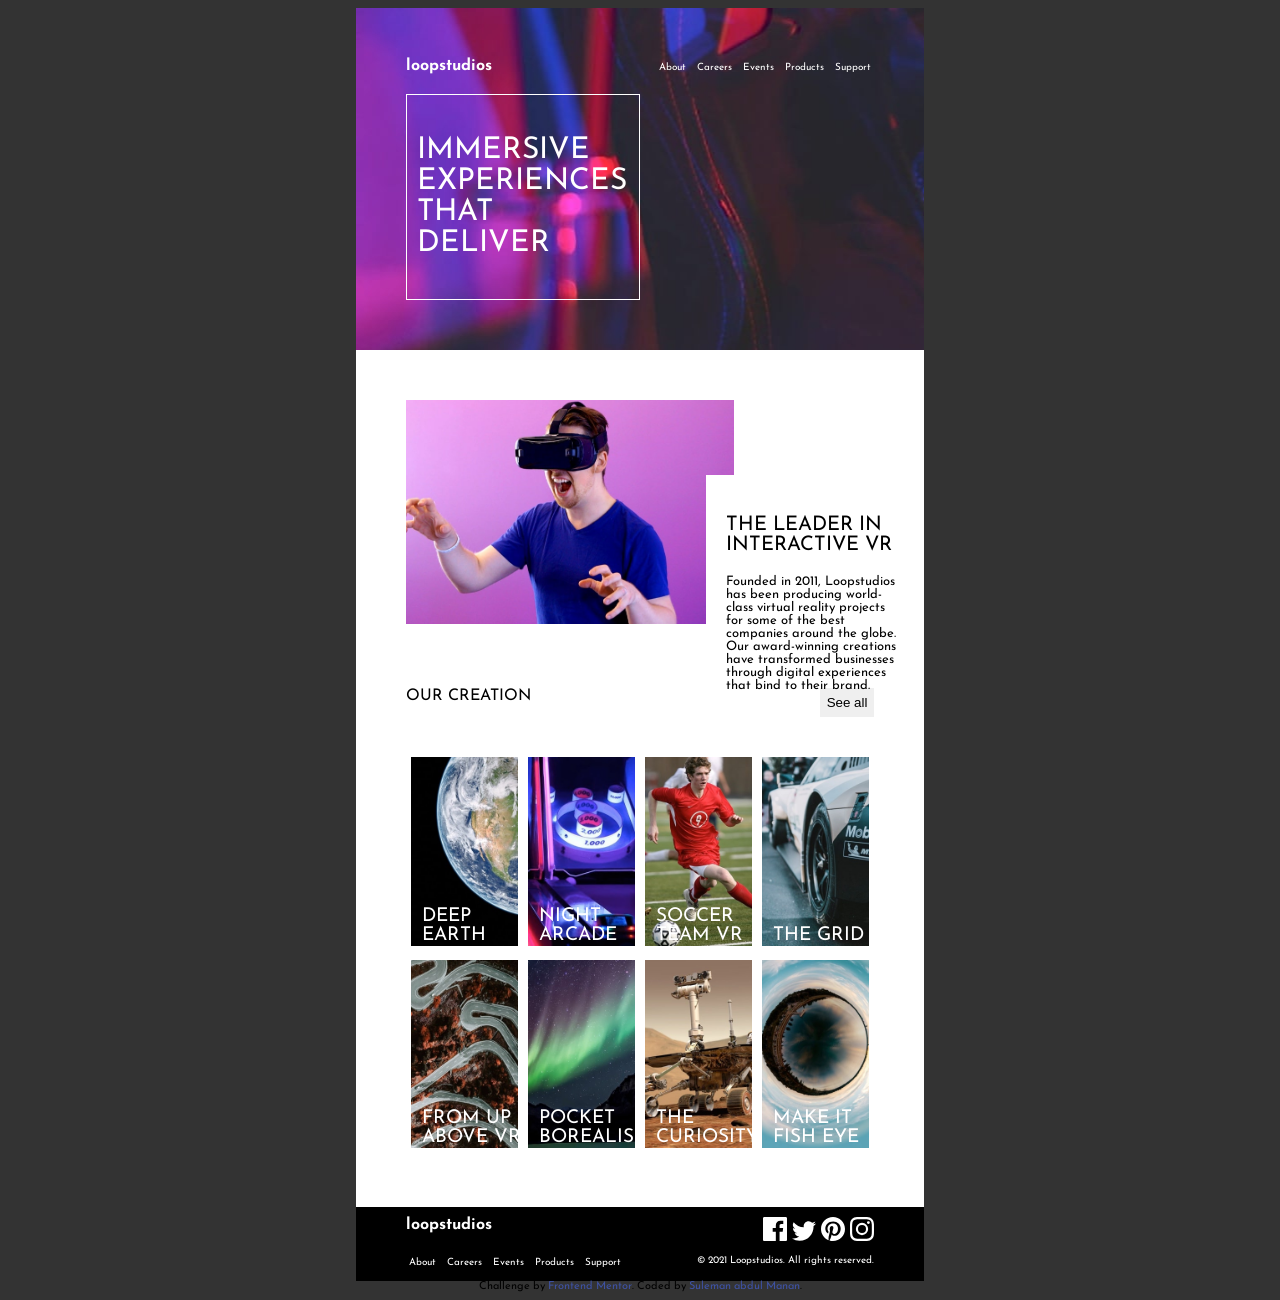
<file: index.html>
<!DOCTYPE html>
<html lang="en">
<head>
  <meta charset="UTF-8">
  <meta name="viewport" content="width=device-width, initial-scale=1.0"> <!-- displays site properly based on user's device -->

  <link rel="icon" type="image/png" sizes="32x32" href="./images/favicon-32x32.png">
  
  <title>Frontend Mentor | Loopstudios landing page</title>
  <link rel="stylesheet" type="text/css" href="loop.css">
  <!-- Feel free to remove these styles or customise in your own stylesheet 👍 -->
</head>
<body>
  <div class="container">
    <header>
      <div class="top">
        <div class="loopstudios"><a href="#">loopstudios</a></div>
        <div class="nav-bar">
          <a href="">About</a>
          <a href="">Careers</a>
          <a href="">Events</a>
          <a href="">Products</a>
          <a href="">Support</a>
        </div>
        <div id="hamburger-btn" onclick="openNav()">
          <div class="bar-1"></div>
          <div class="bar-2"></div>
          <div class="bar-3"></div>          
        </div>
        <div>
          <div class="overlay" id="myNav">
            <a href="javascript:void(0)" class="closebtn" onclick="closeNav()">&times;</a>
            <div class="menu">
              <a href="">About</a>
              <a href="">Careers</a>
              <a href="">Events</a>
              <a href="">Products</a>
              <a href="">Support</a>
            </div>
          </div>

        </div>
      </div>
      <div class="immersive">
        <p id="text-immer">Immersive experiences that deliver</p>
      </div>
    </header>
    <section>
      <div class="first">
        <div class="relative">
          <img src="images/desktop/image-interactive.jpg" alt="image" width="70%" class="interactive">
          <div class="absolute text-abs">
            
              <p id="text-header" style="font-size: 20px">The leader in interactive VR</p>

              <p id="text-body" style="font-size: 13px;">Founded in 2011, Loopstudios has been producing world-class virtual reality 
              projects for some of the best companies around the globe. Our award-winning 
              creations have transformed businesses through digital experiences that bind 
              to their brand.</p>
            
          </div>
        </div>
      </div>
      <div class="second">
        OUR CREATION
        <button class="btn">See all</button>
      </div>
      <div class="third">
        <div class="row">
          <div class="column">
            <img src="images/desktop/image-deep-earth.jpg">
            <div class="abs">Deep Earth</div>
          </div>
          <div class="column">
            <img src="images/desktop/image-night-arcade.jpg">
            <div class="abs">Night Arcade</div>
          </div>
          <div class="column">
            <img src="images/desktop/image-soccer-team.jpg">
            <div class="abs">Soccer Team VR</div>
          </div>
          <div class="column">
            <img src="images/desktop/image-grid.jpg">
            <div class="abs">The Grid</div>
          </div>
        </div>
        <div class="row">
          <div class="column">
            <img src="images/desktop/image-from-above.jpg">
            <div class="abs">From Up Above VR</div>
          </div>
          <div class="column">
            <img src="images/desktop/image-pocket-borealis.jpg">
            <div class="abs">Pocket borealis</div>
          </div>
          <div class="column">
            <img src="images/desktop/image-curiosity.jpg">
            <div class="abs">The curiosity</div>
          </div>
          <div class="column">
            <img src="images/desktop/image-fisheye.jpg">
            <div class="abs">Make It Fish Eye</div>
          </div>
        </div>
      </div>
    </section>
    <footer>
      <div class="left">
        <div class="loopstudios-foot"><a href="#">loopstudios</a></div>
        <div class="nav-bar-foot">
          <a href="">About</a>
          <a href="">Careers</a>
          <a href="">Events</a>
          <a href="">Products</a>
          <a href="">Support</a>
        </div>
      </div>
      <div class="right">
        <div class="icons">
          <i><svg width="24" height="24" xmlns="http://www.w3.org/2000/svg"><path d="M22.675 0H1.325C.593 0 0 .593 0 1.325v21.351C0 23.407.593 24 1.325 24H12.82v-9.294H9.692v-3.622h3.128V8.413c0-3.1 1.893-4.788 4.659-4.788 1.325 0 2.463.099 2.795.143v3.24l-1.918.001c-1.504 0-1.795.715-1.795 1.763v2.313h3.587l-.467 3.622h-3.12V24h6.116c.73 0 1.323-.593 1.323-1.325V1.325C24 .593 23.407 0 22.675 0z" fill="#FFF" fill-rule="nonzero"/></svg></i>
          <i><svg width="24" height="20" xmlns="http://www.w3.org/2000/svg"><path d="M24 2.557a9.83 9.83 0 01-2.828.775A4.932 4.932 0 0023.337.608a9.864 9.864 0 01-3.127 1.195A4.916 4.916 0 0016.616.248c-3.179 0-5.515 2.966-4.797 6.045A13.978 13.978 0 011.671 1.149a4.93 4.93 0 001.523 6.574 4.903 4.903 0 01-2.229-.616c-.054 2.281 1.581 4.415 3.949 4.89a4.935 4.935 0 01-2.224.084 4.928 4.928 0 004.6 3.419A9.9 9.9 0 010 17.54a13.94 13.94 0 007.548 2.212c9.142 0 14.307-7.721 13.995-14.646A10.025 10.025 0 0024 2.557z" fill="#FFF" fill-rule="nonzero"/></svg></i>
          <i><svg width="24" height="24" xmlns="http://www.w3.org/2000/svg"><path d="M12 0C5.373 0 0 5.372 0 12c0 5.084 3.163 9.426 7.627 11.174-.105-.949-.2-2.405.042-3.441.218-.937 1.407-5.965 1.407-5.965s-.359-.719-.359-1.782c0-1.668.967-2.914 2.171-2.914 1.023 0 1.518.769 1.518 1.69 0 1.029-.655 2.568-.994 3.995-.283 1.194.599 2.169 1.777 2.169 2.133 0 3.772-2.249 3.772-5.495 0-2.873-2.064-4.882-5.012-4.882-3.414 0-5.418 2.561-5.418 5.207 0 1.031.397 2.138.893 2.738a.36.36 0 01.083.345l-.333 1.36c-.053.22-.174.267-.402.161-1.499-.698-2.436-2.889-2.436-4.649 0-3.785 2.75-7.262 7.929-7.262 4.163 0 7.398 2.967 7.398 6.931 0 4.136-2.607 7.464-6.227 7.464-1.216 0-2.359-.631-2.75-1.378l-.748 2.853c-.271 1.043-1.002 2.35-1.492 3.146C9.57 23.812 10.763 24 12 24c6.627 0 12-5.373 12-12 0-6.628-5.373-12-12-12z" fill="#FFF" fill-rule="nonzero"/></svg></i>
          <i><svg width="24" height="24" xmlns="http://www.w3.org/2000/svg"><path d="M12 2.163c3.204 0 3.584.012 4.85.07 3.252.148 4.771 1.691 4.919 4.919.058 1.265.069 1.645.069 4.849 0 3.205-.012 3.584-.069 4.849-.149 3.225-1.664 4.771-4.919 4.919-1.266.058-1.644.07-4.85.07-3.204 0-3.584-.012-4.849-.07-3.26-.149-4.771-1.699-4.919-4.92-.058-1.265-.07-1.644-.07-4.849 0-3.204.013-3.583.07-4.849.149-3.227 1.664-4.771 4.919-4.919 1.266-.057 1.645-.069 4.849-.069zM12 0C8.741 0 8.333.014 7.053.072 2.695.272.273 2.69.073 7.052.014 8.333 0 8.741 0 12c0 3.259.014 3.668.072 4.948.2 4.358 2.618 6.78 6.98 6.98C8.333 23.986 8.741 24 12 24c3.259 0 3.668-.014 4.948-.072 4.354-.2 6.782-2.618 6.979-6.98.059-1.28.073-1.689.073-4.948 0-3.259-.014-3.667-.072-4.947-.196-4.354-2.617-6.78-6.979-6.98C15.668.014 15.259 0 12 0zm0 5.838a6.162 6.162 0 100 12.324 6.162 6.162 0 000-12.324zM12 16a4 4 0 110-8 4 4 0 010 8zm6.406-11.845a1.44 1.44 0 100 2.881 1.44 1.44 0 000-2.881z" fill="#FFF" fill-rule="nonzero"/></svg></i>
        </div>
        <div class="creation">
          <p style="color: white; font-size: 10px;"> © 2021 Loopstudios. All rights reserved.</p>
        </div>
      </div>
    </footer>
  </div>
  <script>
    function openNav() {
  document.getElementById("myNav").style.width = "100%";
}

/* Close when someone clicks on the "x" symbol inside the overlay */
function closeNav() {
  document.getElementById("myNav").style.width = "0%";
}
  </script>
  <div class="attribution">
    Challenge by <a href="https://www.frontendmentor.io?ref=challenge" target="_blank">Frontend Mentor</a>. 
    Coded by <a href="wesoamo500.github.io">Suleman abdul Manan</a>.
  </div>
</body>
</html>
</file>
<file: loop.css>
@import url('https://fonts.googleapis.com/css2?family=Alata&family=Josefin+Sans:wght@300&display=swap');

*{
	box-sizing: border-box;
}
body{
	background-color:  hsl(0, 0%, 20%);
	~font-family: 'Alata', sans-serif;
	font-family: 'Josefin Sans', sans-serif;

}
.container{
	margin:auto;
	width:45%;
	
}
a{
	text-decoration: none;
}
a:hover{
  text-decoration: underline;
}
.loopstudios{
	float: left;
}
.loopstudios:after, .row:after,.second:after{
	content: "";
	display: table;
	clear: both;
}
.nav-bar{
	text-align: right;
}
header{
	background-image: url("images/desktop/image-hero.jpg");
	padding: 50px;
}
.immersive{
	border:1px solid white;
	text-transform: uppercase;
	width:50%;
}
#text-immer{
	padding: 10px;
	font-size: 30px;
	color: white;
}

.column{
	float: left;
	width:25%;
	padding:5px;
	position: relative;
}
div.column>img{
	width:100%;
}
.loopstudios>a,.loopstudios-foot>a{
	color: white;
	font-weight: bold;
}
div.nav-bar>a,div.nav-bar-foot>a{
	padding:3px;
	color: white;
	font-size: 10px;
}
.btn{float: right;padding:7px;color:black;border:none;}
.btn:hover{background-color: black;color: white;}
.relative{
	position: relative;
}
.icons>i svg{cursor: pointer;}
.absolute{
	position: absolute;
	bottom: -10px;
	right: -50px;
	left: 300px;
	top: 75px;
}
.text-abs{
	background:white;
	padding:20px;
}
section{
	padding:50px;
	background-color: white;
}
.second{
	margin-top: 60px;
	margin-bottom:35px; 
}
#text-header{
	text-transform: uppercase;
}
.top{
	padding-bottom: 20px;
}
.rel{
	position: relative;
}
.abs{
	position: absolute;
	bottom: 10px;
	left: 16px;
	text-transform:uppercase;
	font-size: 19px;
	color: white 
}
footer{
	background-color: black;
	padding-top: 10px;
	padding-left: 50px;
	padding-right: 50px;
	padding-bottom: 5px;
}
.loopstudios-foot{
	padding-bottom: 20px;
}
.left{float: left;}
.right{text-align: right;}
#hamburger-btn{
	margin:auto 0;
	cursor: pointer;
	display: none;

}
#hamburger-btn div{
	width: 30px;
	height: 3px;
	background-color: white;
	margin: 4px 0;
	transition: 0.4s;
}

.overlay {
  /* Height & width depends on how you want to reveal the overlay (see JS below) */   
  height: 100%;
  width: 0;
  position: fixed; /* Stay in place */
  z-index: 1; /* Sit on top */
  left: 0;
  top: 0;
  background-color: rgb(0,0,0); /* Black fallback color */
  background-color: rgba(0,0,0, 0.9); /* Black w/opacity */
  overflow-x: hidden; /* Disable horizontal scroll */
  transition: 0.5s; /* 0.5 second transition effect to slide in or slide down the overlay (height or width, depending on reveal) */
}
.menu {
  position: relative;
  top: 25%; /* 25% from the top */
  width: 100%; /* 100% width */
  text-align: justify; /* Centered text/links */
  margin-top: 30px; /* 30px top margin to avoid conflict with the close button on smaller screens */

}

.menu a {
  padding: 12px;
  text-transform: uppercase;
  text-decoration: none;
  font-size: 50px;
  color: white;
  display: block; /* Display block instead of inline */
  transition: 0.3s; /* Transition effects on hover (color) */
}
.overlay .closebtn {
  position: absolute;
  top: 20px;
  right: 45px;
  font-size: 60px;
  color: white;
}

@media only screen and (max-width: 375px){
	header .nav-bar{
		display: none;
	}
	#hamburger-btn{
		display: block;
		float: right;
	}
	.container{
		width: 100%;
	}
	.column{
		width: 100%;
	}
	.menu{
		width: 100%;
	}
	.overlay a {font-size: 20px}
  .overlay .closebtn {
    font-size: 40px;
    top: 15px;
    right: 35px;
  }
  .text-abs{
  	position: relative;
  	left: -30px;
  	top: 0px;
  }
  #text-header{
  	font-size: 15px
  }
  #text-body{
  	font-size: 10px
  }
  .interactive{
  	width: 100%;
  }
  .immersive{
  	width:90%;
  	margin-top: 100px;
  }
  #text-immer{
  	padding-left: 10px;
  	font-size: 20px;
  }
  .column img{
  	height: 120px;
  }
  .left{
  	width: 100%;
  	float: none;
  	text-align: center;
  	padding-bottom:30px; 
  }
  .right{
  	width: 100%;
  	float: none;
  	text-align: center;
  }
  .nav-bar-foot a{
  	display: block;
  	margin-bottom: 10px;
  }
  a:hover{
  text-decoration: underline;
}
}

























.attribution { font-size: 11px; text-align: center; }
.attribution a { color: hsl(228, 45%, 44%); }
</file>
